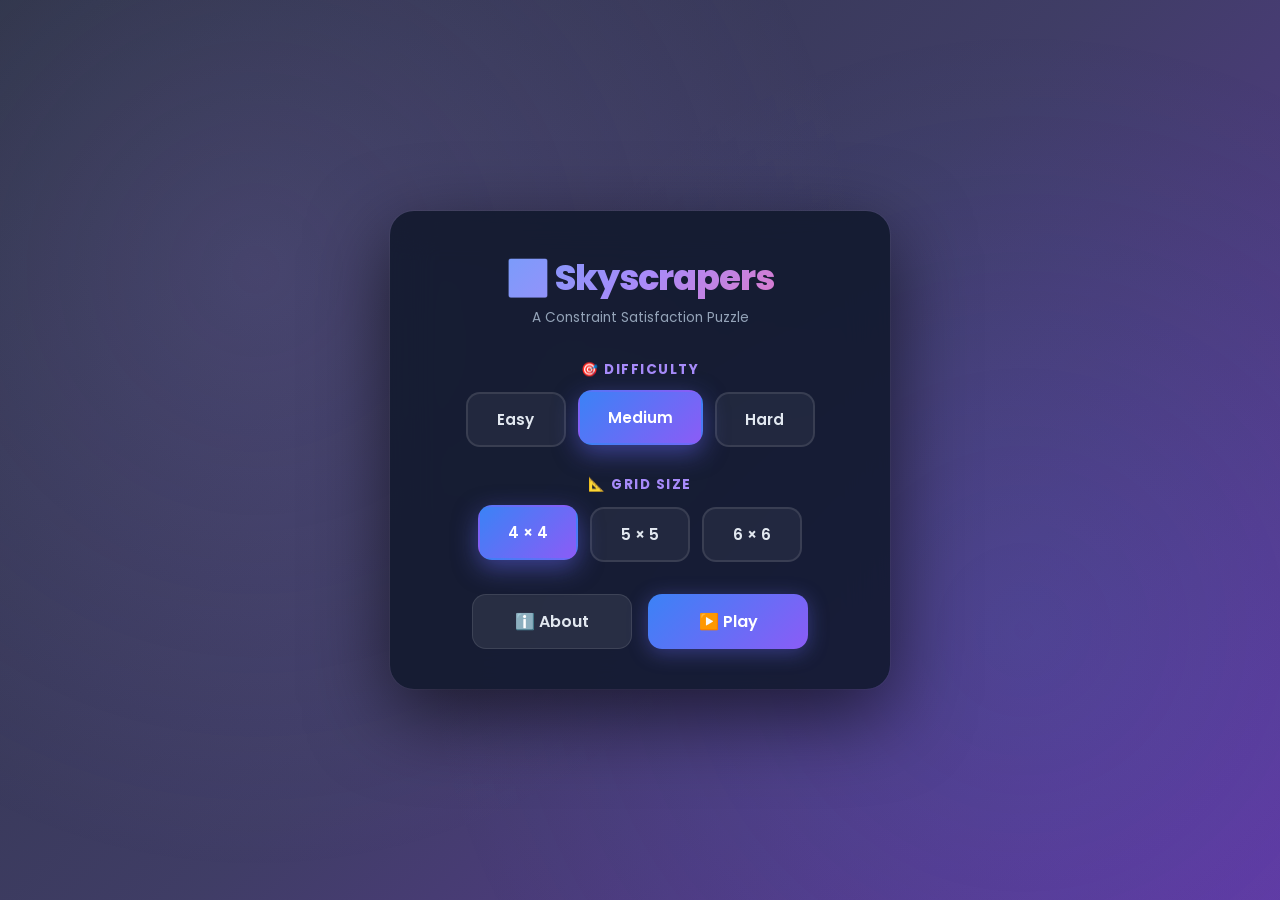
<file: static/landing.html>
<!DOCTYPE html>
<html lang="en">
<head>
    <meta charset="UTF-8">
    <meta name="viewport" content="width=device-width, initial-scale=1.0">
    <title>Skyscrapers — Home</title>
    <link rel="stylesheet" href="/static/style.css?v=3">
    <link href="https://fonts.googleapis.com/css2?family=Poppins:wght@300;400;600;700;800&display=swap" rel="stylesheet">
</head>
<body>
    <div class="app-container landing-container">
        <header class="app-header">
            <h1>🏙️ Skyscrapers</h1>
            <p class="subtitle">A Constraint Satisfaction Puzzle</p>
        </header>

        <div class="landing-section">
            <h3 class="landing-label">🎯 Difficulty</h3>
            <div class="chip-group" id="difficultyGroup">
                <button class="chip" data-value="easy">Easy</button>
                <button class="chip active" data-value="medium">Medium</button>
                <button class="chip" data-value="hard">Hard</button>
            </div>
        </div>

        <div class="landing-section">
            <h3 class="landing-label">📐 Grid Size</h3>
            <div class="chip-group" id="gridGroup">
                <button class="chip active" data-value="4">4 × 4</button>
                <button class="chip" data-value="5">5 × 5</button>
                <button class="chip" data-value="6">6 × 6</button>
            </div>
        </div>

        <div class="landing-actions">
            <button id="aboutBtn" class="btn large">ℹ️ About</button>
            <button id="playBtn" class="btn primary large">▶️ Play</button>
        </div>
    </div>

    <!-- About Modal -->
    <div id="aboutModal" class="modal-overlay">
        <div class="modal">
            <div class="modal-header">
                <h2>ℹ️ About Skyscrapers</h2>
                <button class="modal-close" id="closeAbout">✕</button>
            </div>
            <div class="modal-body">
                <h3>📖 How to Play</h3>
                <ul>
                    <li>Fill the grid so every <strong>row</strong> and <strong>column</strong> contains each number exactly once.</li>
                    <li>The numbers on the edges tell you how many buildings you can see from that direction.</li>
                    <li>A taller building <strong>hides</strong> shorter ones behind it.</li>
                    <li>Click a cell, then click a number to place a building.</li>
                </ul>

                <h3>🧠 CSP Algorithms Used</h3>
                <ul>
                    <li><strong>Backtracking Search</strong> — core recursive search</li>
                    <li><strong>Forward Checking</strong> — prunes impossible values</li>
                    <li><strong>MRV</strong> — picks the most-constrained cell first</li>
                    <li><strong>Degree Heuristic</strong> — tie-breaker for MRV</li>
                    <li><strong>LCV</strong> — tries least-constraining values first</li>
                    <li><strong>AC-3</strong> — arc consistency preprocessing</li>
                </ul>

                <h3>🎯 Try This Demo</h3>
                <ol>
                    <li>Play a puzzle.</li>
                    <li>Click <strong>🤖 Solve (CSP)</strong> — note the "Nodes" value.</li>
                    <li>Click <strong>🏠 Home</strong>, then start a new game.</li>
                    <li>Click <strong>⚡ Solve (AC-3)</strong> — compare "Nodes".</li>
                    <li>AC-3 explores fewer nodes → proves the optimization!</li>
                </ol>
            </div>
        </div>
    </div>

    <script>
        let selectedDifficulty = 'medium';
        let selectedGrid = 4;

        // Chip selection — difficulty
        document.querySelectorAll('#difficultyGroup .chip').forEach(btn => {
            btn.addEventListener('click', () => {
                document.querySelectorAll('#difficultyGroup .chip').forEach(b => b.classList.remove('active'));
                btn.classList.add('active');
                selectedDifficulty = btn.dataset.value;
            });
        });

        // Chip selection — grid
        document.querySelectorAll('#gridGroup .chip').forEach(btn => {
            btn.addEventListener('click', () => {
                document.querySelectorAll('#gridGroup .chip').forEach(b => b.classList.remove('active'));
                btn.classList.add('active');
                selectedGrid = parseInt(btn.dataset.value);
            });
        });

        // Play button
        document.getElementById('playBtn').addEventListener('click', () => {
            window.location.href = `/game?n=${selectedGrid}&difficulty=${selectedDifficulty}`;
        });

        // About modal
        const modal = document.getElementById('aboutModal');
        document.getElementById('aboutBtn').addEventListener('click', () => {
            modal.classList.add('visible');
        });
        document.getElementById('closeAbout').addEventListener('click', () => {
            modal.classList.remove('visible');
        });
        modal.addEventListener('click', (e) => {
            if (e.target === modal) modal.classList.remove('visible');
        });
    </script>
</body>
</html>
</file>
<file: static/style.css>
/* ===== Reset & Base ===== */
* {
    margin: 0;
    padding: 0;
    box-sizing: border-box;
    font-family: 'Poppins', sans-serif;
}

body {
    background: linear-gradient(135deg, #0f172a 0%, #1e1b4b 50%, #4c1d95 100%);
    min-height: 100vh;
    display: flex;
    justify-content: center;
    align-items: center;
    padding: 20px;
    color: #fff;
}

/* ===== App Container ===== */
.app-container {
    background: rgba(15, 23, 42, 0.85);
    backdrop-filter: blur(20px);
    border-radius: 24px;
    padding: 30px;
    box-shadow: 0 25px 80px rgba(0, 0, 0, 0.6), 0 0 0 1px rgba(255, 255, 255, 0.05);
    max-width: 850px;
    width: 100%;
}

/* ===== Header ===== */
.app-header {
    text-align: center;
    margin-bottom: 20px;
}

.app-header h1 {
    font-size: 2.2rem;
    font-weight: 800;
    background: linear-gradient(135deg, #60a5fa, #a78bfa, #f472b6);
    -webkit-background-clip: text;
    -webkit-text-fill-color: transparent;
    background-clip: text;
    letter-spacing: -1px;
}

.subtitle {
    color: #94a3b8;
    font-size: 0.85rem;
    margin-top: 4px;
}

/* ===== Toolbar ===== */
.toolbar {
    display: flex;
    gap: 8px;
    flex-wrap: nowrap;
    justify-content: center;
    margin-bottom: 20px;
    overflow-x: auto;
    padding-bottom: 4px;
}
.toolbar select:hover {
    background-color: rgba(167, 139, 250, 0.12);
    border-color: rgba(167, 139, 250, 0.5);
    transform: translateY(-2px);
    box-shadow: 0 6px 20px rgba(99, 102, 241, 0.25);
}

.toolbar select:focus {
    border-color: #a78bfa;
    box-shadow: 0 0 0 3px rgba(167, 139, 250, 0.25);
    background-color: rgba(167, 139, 250, 0.12);
    transform: translateY(-2px);
}

.toolbar select:active {
    transform: translateY(0);
}

.toolbar select option {
    background: #1e293b;
    color: #e2e8f0;
    padding: 10px 14px;
    border-radius: 8px;
    font-weight: 500;
}
.btn {
    padding: 9px 14px;
    border: none;
    border-radius: 12px;
    background: rgba(255, 255, 255, 0.08);
    color: #e2e8f0;
    font-weight: 600;
    font-size: 0.8rem;
    cursor: pointer;
    transition: all 0.2s ease;
    border: 1px solid rgba(255, 255, 255, 0.1);
    white-space: nowrap;
}
.btn:hover {
    background: rgba(255, 255, 255, 0.15);
    transform: translateY(-2px);
}

.btn.primary {
    background: linear-gradient(135deg, #3b82f6, #8b5cf6);
    color: white;
    border: none;
    box-shadow: 0 4px 20px rgba(99, 102, 241, 0.4);
}

.btn.primary:hover {
    box-shadow: 0 6px 25px rgba(99, 102, 241, 0.6);
}

.toolbar select {
    appearance: none;
    -webkit-appearance: none;
    -moz-appearance: none;
    background-color: rgba(255, 255, 255, 0.08);
    border: 1px solid rgba(255, 255, 255, 0.1);
    border-radius: 14px;
    padding: 9px 36px 9px 14px;
    color: #e2e8f0;
    font-weight: 600;
    font-size: 0.8rem;
    cursor: pointer;
    outline: none;
    transition: all 0.28s cubic-bezier(0.4, 0, 0.2, 1);
    background-image: url("data:image/svg+xml,%3Csvg xmlns='http://www.w3.org/2000/svg' width='12' height='12' viewBox='0 0 24 24' fill='none' stroke='%23a78bfa' stroke-width='3' stroke-linecap='round' stroke-linejoin='round'%3E%3Cpolyline points='6 9 12 15 18 9'/%3E%3C/svg%3E");
    background-repeat: no-repeat;
    background-position: right 12px center;
    background-size: 11px;
    white-space: nowrap;
}
.toolbar select option {
    background: #1e293b;
    color: #e2e8f0;
}

/* ===== Stats Bar ===== */
.stats-bar {
    display: grid;
    grid-template-columns: repeat(4, 1fr);
    gap: 10px;
    margin-bottom: 25px;
}

.stat {
    background: rgba(255, 255, 255, 0.04);
    border-radius: 12px;
    padding: 10px 14px;
    text-align: center;
    border: 1px solid rgba(255, 255, 255, 0.06);
}

.stat .label {
    display: block;
    font-size: 0.65rem;
    color: #94a3b8;
    text-transform: uppercase;
    letter-spacing: 1.5px;
    font-weight: 600;
}

.stat .value {
    display: block;
    font-size: 1.15rem;
    font-weight: 700;
    color: #60a5fa;
    margin-top: 2px;
}

/* ===== Game Wrapper ===== */
.game-wrapper {
    display: flex;
    flex-direction: column;
    align-items: center;
    gap: 20px;
}

/* ===== Board Container ===== */
.board-container {
    display: grid;
    gap: 4px;
    background: rgba(0, 0, 0, 0.4);
    padding: 14px;
    border-radius: 18px;
    box-shadow: inset 0 2px 20px rgba(0, 0, 0, 0.5);
    position: relative;
}

/* Grid cell = building */
.cell {
    width: 58px;
    height: 58px;
    border-radius: 8px;
    display: flex;
    flex-direction: column-reverse;
    justify-content: flex-start;
    align-items: center;
    cursor: pointer;
    position: relative;
    overflow: hidden;
    background: rgba(255, 255, 255, 0.06);
    border: 1px solid rgba(255, 255, 255, 0.08);
    transition: all 0.2s ease;
}
.cell:hover {
    background: rgba(255, 255, 255, 0.12);
    transform: scale(1.05);
    z-index: 5;
}

.cell.selected {
    border: 2px solid #60a5fa;
    box-shadow: 0 0 20px rgba(96, 165, 250, 0.6);
    transform: scale(1.08);
    z-index: 10;
}

.cell.fixed {
    cursor: default;
    background: rgba(96, 165, 250, 0.15);
}

.cell.fixed:hover {
    transform: none;
}

.cell.hint {
    animation: hintPulse 0.8s ease;
    border: 2px solid #4ade80;
}

.cell.error {
    border: 2px solid #f87171;
    box-shadow: 0 0 15px rgba(248, 113, 113, 0.5);
}

.cell.solved {
    border: 2px solid #fbbf24;
    box-shadow: 0 0 15px rgba(251, 191, 36, 0.4);
}

@keyframes hintPulse {
    0%, 100% { transform: scale(1); }
    50% { transform: scale(1.15); }
}

/* Building segments */
.segment {
    width: 80%;
    border-radius: 3px;
    margin-bottom: 2px;
    transition: all 0.3s ease;
    position: relative;
}

.segment.h1 { background: linear-gradient(180deg, #86efac, #22c55e); height: 8px; }
.segment.h2 { background: linear-gradient(180deg, #93c5fd, #3b82f6); height: 8px; }
.segment.h3 { background: linear-gradient(180deg, #c4b5fd, #8b5cf6); height: 8px; }
.segment.h4 { background: linear-gradient(180deg, #fda4af, #f43f5e); height: 8px; }
.segment.h5 { background: linear-gradient(180deg, #fcd34d, #f59e0b); height: 8px; }
.segment.h6 { background: linear-gradient(180deg, #f0abfc, #d946ef); height: 8px; }

.cell-number {
    position: absolute;
    top: 2px;
    right: 4px;
    font-size: 0.72rem;
    font-weight: 800;
    color: #ffffff;
    text-shadow: 0 1px 3px rgba(0, 0, 0, 0.9), 0 0 6px rgba(0, 0, 0, 0.6);
    background: rgba(0, 0, 0, 0.35);
    padding: 0 3px;
    border-radius: 4px;
    line-height: 1.1;
    z-index: 2;
}
/* ===== Clues ===== */
.clue {
    display: flex;
    align-items: center;
    justify-content: center;
    font-weight: 700;
    font-size: 1rem;
    color: #fbbf24;
    background: rgba(251, 191, 36, 0.1);
    border-radius: 8px;
    border: 1px solid rgba(251, 191, 36, 0.25);
    min-width: 40px;
    min-height: 40px;
}

.clue.empty {
    opacity: 0.35;
    background: rgba(255, 255, 255, 0.02);
}
.clue.corner {
    background: transparent;
    border: none;
}

/* ===== Legend ===== */
.legend {
    display: flex;
    gap: 16px;
    flex-wrap: wrap;
    justify-content: center;
    padding: 8px 16px;
    background: rgba(255, 255, 255, 0.03);
    border-radius: 12px;
    border: 1px solid rgba(255, 255, 255, 0.06);
}

.legend-item {
    display: flex;
    align-items: center;
    gap: 6px;
    font-size: 0.75rem;
    color: #94a3b8;
    font-weight: 500;
}

.swatch {
    width: 14px;
    height: 14px;
    border-radius: 4px;
    display: inline-block;
}

.swatch.s1 { background: #22c55e; }
.swatch.s2 { background: #3b82f6; }
.swatch.s3 { background: #8b5cf6; }
.swatch.s4 { background: #f43f5e; }
.swatch.s5 { background: #f59e0b; }
.swatch.s6 { background: #d946ef; }

/* ===== Number Pad ===== */
.number-pad {
    display: flex;
    gap: 8px;
    flex-wrap: wrap;
    justify-content: center;
    margin-top: 10px;
}

.num-btn {
    width: 50px;
    height: 50px;
    border-radius: 12px;
    border: 1px solid rgba(255, 255, 255, 0.1);
    background: rgba(255, 255, 255, 0.08);
    color: #e2e8f0;
    font-size: 1.2rem;
    font-weight: 700;
    cursor: pointer;
    transition: all 0.15s ease;
}

.num-btn:hover {
    background: linear-gradient(135deg, #3b82f6, #8b5cf6);
    transform: translateY(-3px);
    box-shadow: 0 6px 20px rgba(99, 102, 241, 0.4);
}

.num-btn.erase {
    background: rgba(248, 113, 113, 0.15);
    color: #f87171;
    border-color: rgba(248, 113, 113, 0.3);
}

.num-btn.erase:hover {
    background: #ef4444;
    color: white;
}

/* ===== Message ===== */
.message {
    text-align: center;
    margin: 0 0 20px 0;
    font-weight: 600;
    min-height: 44px;
    line-height: 44px;
    color: #60a5fa;
    font-size: 1rem;
    padding: 8px 16px;
    border-radius: 12px;
    transition: all 0.3s ease;
    background: rgba(96, 165, 250, 0.1);
    border: 1px solid rgba(96, 165, 250, 0.25);
}

.message.success {
    color: #4ade80;
    background: rgba(74, 222, 128, 0.15);
    border: 1px solid rgba(74, 222, 128, 0.4);
    box-shadow: 0 0 20px rgba(74, 222, 128, 0.2);
}

.message.error {
    color: #f87171;
    background: rgba(248, 113, 113, 0.15);
    border: 1px solid rgba(248, 113, 113, 0.4);
    box-shadow: 0 0 20px rgba(248, 113, 113, 0.2);
}
/* ===== Footer ===== */
.app-footer {
    text-align: center;
    margin-top: 20px;
    color: #64748b;
    font-size: 0.75rem;
    font-weight: 400;
}
/* ===== Info Panels ===== */
.info-panels {
    display: grid;
    grid-template-columns: repeat(3, 1fr);
    gap: 10px;
    margin-top: 25px;
    margin-bottom: 10px;
}

.info-card {
    background: rgba(255, 255, 255, 0.03);
    border: 1px solid rgba(255, 255, 255, 0.06);
    border-radius: 12px;
    padding: 12px 14px;
}

.info-card h3 {
    font-size: 0.8rem;
    color: #a78bfa;
    margin-bottom: 6px;
    font-weight: 700;
}

.info-card ul, .info-card ol {
    padding-left: 16px;
    color: #94a3b8;
    font-size: 0.7rem;
    line-height: 1.5;
}

.info-card li {
    margin-bottom: 2px;
}

.info-card strong {
    color: #60a5fa;
}

.demo-note {
    margin-top: 6px;
    padding: 6px 8px;
    background: rgba(74, 222, 128, 0.1);
    border-left: 2px solid #4ade80;
    border-radius: 4px;
    font-size: 0.65rem;
    color: #86efac;
}
/* Make container wider to fit panels nicely */
.app-container {
    max-width: 1100px !important;
}

/* Responsive: stack panels on small screens */
@media (max-width: 900px) {
    .info-panels {
        grid-template-columns: 1fr;
    }
}

/* Make board slightly larger for balance */
.cell {
    width: 60px;
    height: 60px;
}

@media (max-width: 640px) {
    .cell { width: 42px; height: 42px; }
    .info-panels { grid-template-columns: 1fr; }
    .clue { min-width: 34px; min-height: 34px; font-size: 0.85rem; }
}
/* ===== Responsive ===== */
/* ============================================
   RESPONSIVE — TABLET (640px to 900px)
   ============================================ */
@media (max-width: 900px) {
    .info-panels {
        grid-template-columns: 1fr;
        gap: 12px;
    }
    .app-container {
        padding: 24px;
    }
}

/* ============================================
   RESPONSIVE — MOBILE (< 640px)
   ============================================ */
@media (max-width: 640px) {
    body {
        padding: 8px;
        align-items: flex-start;
    }

    .app-container {
        padding: 16px 12px;
        border-radius: 16px;
    }

    /* ---- Header ---- */
    .app-header h1 {
        font-size: 1.7rem;
    }
    .subtitle {
        font-size: 0.75rem;
    }

    /* ---- Toolbar: two rows ---- */
    .toolbar {
        display: grid;
        grid-template-columns: repeat(2, 1fr);
        gap: 8px;
        flex-wrap: unset;
        overflow-x: visible;
        padding-bottom: 0;
    }

    .toolbar select {
        width: 100%;
        padding: 10px 30px 10px 12px;
        font-size: 0.8rem;
    }

    .btn {
        padding: 10px 8px;
        font-size: 0.75rem;
        border-radius: 10px;
        white-space: nowrap;
        text-align: center;
        justify-content: center;
    }

    #newGame {
        grid-column: span 2;
    }

    /* ---- Message ---- */
    .message {
        font-size: 0.82rem;
        min-height: 40px;
        line-height: 40px;
        padding: 6px 10px;
        margin-bottom: 12px;
    }

    /* ---- Stats Bar: 2x2 ---- */
    .stats-bar {
        grid-template-columns: repeat(2, 1fr);
        gap: 8px;
        margin-bottom: 16px;
    }

    .stat {
        padding: 8px 10px;
    }

    .stat .label {
        font-size: 0.55rem;
        letter-spacing: 1px;
    }

    .stat .value {
        font-size: 0.95rem;
    }

    /* ---- Game Wrapper ---- */
    .game-wrapper {
        gap: 12px;
    }

    /* ---- Board ---- */
    .board-container {
        padding: 8px;
        gap: 3px;
        max-width: 100%;
        overflow: hidden;
    }

    .cell {
        width: 12vw;
        height: 12vw;
        max-width: 46px;
        max-height: 46px;
        border-radius: 6px;
    }

    .cell-number {
        font-size: 0.6rem;
        top: 1px;
        right: 3px;
        padding: 0 2px;
    }

    .segment {
        width: 70%;
        margin-bottom: 1px;
    }

    .segment.h1, .segment.h2, .segment.h3,
    .segment.h4, .segment.h5, .segment.h6 {
        height: 5px;
    }

    /* ---- Clues ---- */
    .clue {
        min-width: 11vw;
        min-height: 11vw;
        max-width: 44px;
        max-height: 44px;
        font-size: 0.85rem;
        border-radius: 6px;
    }

    /* ---- Legend ---- */
    .legend {
        gap: 8px;
        padding: 6px 10px;
        flex-wrap: wrap;
        justify-content: center;
    }

    .legend-item {
        font-size: 0.65rem;
        gap: 4px;
    }

    .swatch {
        width: 11px;
        height: 11px;
    }

    /* ---- Number Pad ---- */
    .number-pad {
        display: grid;
        grid-template-columns: repeat(auto-fit, minmax(44px, 1fr));
        gap: 6px;
        width: 100%;
        max-width: 100%;
    }

    .num-btn {
        width: 100%;
        height: 48px;
        font-size: 1.1rem;
        border-radius: 10px;
    }

    /* ---- Info Panels ---- */
    .info-panels {
        grid-template-columns: 1fr;
        gap: 10px;
        margin-top: 16px;
    }

    .info-card {
        padding: 12px;
    }

    .info-card h3 {
        font-size: 0.85rem;
    }

    .info-card ul, .info-card ol {
        font-size: 0.72rem;
        padding-left: 16px;
    }

    /* ---- Modal ---- */
    .modal {
        padding: 24px 18px;
        border-radius: 18px;
        max-width: 92%;
    }

    .win-modal {
        padding: 28px 20px 22px 20px;
    }

    .win-icon {
        font-size: 3rem;
    }

    .win-title {
        font-size: 1.5rem;
    }

    .win-subtitle {
        font-size: 0.85rem;
        margin-bottom: 16px;
    }

    .win-stats {
        gap: 8px;
        margin-bottom: 20px;
    }

    .win-stat {
        padding: 10px 6px;
        border-radius: 10px;
    }

    .win-stat-label {
        font-size: 0.55rem;
        letter-spacing: 1px;
    }

    .win-stat-value {
        font-size: 1.05rem;
    }

    .btn.large {
        padding: 12px 24px;
        font-size: 0.9rem;
    }

    .modal-header h2 {
        font-size: 1.1rem;
    }

    .modal-body ul, .modal-body ol {
        font-size: 0.8rem;
    }

    .modal-body h3 {
        font-size: 0.9rem;
    }
}

/* ============================================
   RESPONSIVE — TINY MOBILE (< 400px)
   ============================================ */
@media (max-width: 400px) {
    .cell {
        width: 11vw;
        height: 11vw;
    }
    .clue {
        min-width: 10vw;
        min-height: 10vw;
    }
    .btn {
        font-size: 0.7rem;
        padding: 9px 6px;
    }
    .num-btn {
        height: 44px;
        font-size: 1rem;
    }
}
/* ===== Modal Overlay (shared for all modals) ===== */
.modal-overlay {
    position: fixed;
    top: 0;
    right: 0;
    bottom: 0;
    left: 0;
    background: rgba(10, 15, 30, 0.75);
    backdrop-filter: blur(8px);
    display: flex;
    align-items: center;
    justify-content: center;
    z-index: 10000;
    opacity: 0;
    pointer-events: none;
    transition: opacity 0.35s ease;
    overflow: hidden;
    padding: 20px;
}
.modal-overlay.visible {
    opacity: 1;
    pointer-events: auto;
}

.modal {
    background: linear-gradient(145deg, #1a1f35 0%, #0f172a 100%);
    border: 1px solid rgba(167, 139, 250, 0.25);
    border-radius: 24px;
    padding: 32px;
    max-width: 480px;
    width: 90%;
    box-shadow: 
        0 30px 80px rgba(0, 0, 0, 0.7),
        0 0 0 1px rgba(167, 139, 250, 0.1),
        inset 0 1px 0 rgba(255, 255, 255, 0.05);
    transform: scale(0.9) translateY(20px);
    transition: transform 0.4s cubic-bezier(0.34, 1.56, 0.64, 1);
    position: relative;
    overflow: hidden;
}

.modal-overlay.visible .modal {
    transform: scale(1) translateY(0);
}

/* Decorative glow */
.modal::before {
    content: '';
    position: absolute;
    top: -50%;
    left: -50%;
    width: 200%;
    height: 200%;
    background: radial-gradient(circle at center, rgba(167, 139, 250, 0.15), transparent 60%);
    pointer-events: none;
    animation: modalGlow 4s ease-in-out infinite;
}

@keyframes modalGlow {
    0%, 100% { opacity: 0.5; }
    50% { opacity: 1; }
}

/* ===== Win Modal ===== */
.win-modal {
    text-align: center;
    padding: 40px 32px 32px 32px;
}

.win-icon {
    font-size: 4rem;
    margin-bottom: 8px;
    animation: winBounce 0.8s ease-in-out infinite alternate;
    display: inline-block;
}

@keyframes winBounce {
    from { transform: translateY(0) scale(1); }
    to { transform: translateY(-12px) scale(1.08); }
}

.win-title {
    font-size: 1.9rem;
    font-weight: 800;
    background: linear-gradient(135deg, #60a5fa, #a78bfa, #f472b6);
    -webkit-background-clip: text;
    -webkit-text-fill-color: transparent;
    background-clip: text;
    margin-bottom: 6px;
    letter-spacing: -0.5px;
}

.win-subtitle {
    color: #94a3b8;
    font-size: 0.95rem;
    margin-bottom: 24px;
}

.win-stats {
    display: grid;
    grid-template-columns: repeat(3, 1fr);
    gap: 12px;
    margin-bottom: 28px;
    position: relative;
    z-index: 1;
}

.win-stat {
    background: rgba(255, 255, 255, 0.04);
    border: 1px solid rgba(255, 255, 255, 0.08);
    border-radius: 14px;
    padding: 14px 10px;
    transition: all 0.25s ease;
}

.win-stat:hover {
    background: rgba(167, 139, 250, 0.1);
    border-color: rgba(167, 139, 250, 0.3);
    transform: translateY(-3px);
}

.win-stat-label {
    display: block;
    font-size: 0.65rem;
    color: #94a3b8;
    text-transform: uppercase;
    letter-spacing: 1.5px;
    font-weight: 600;
    margin-bottom: 4px;
}

.win-stat-value {
    display: block;
    font-size: 1.3rem;
    font-weight: 800;
    color: #60a5fa;
}

.win-actions {
    position: relative;
    z-index: 1;
}

.btn.large {
    padding: 14px 32px;
    font-size: 1rem;
    border-radius: 14px;
}

/* ===== Modal (generic — from landing page too) ===== */
.modal-header {
    display: flex;
    justify-content: space-between;
    align-items: center;
    margin-bottom: 20px;
    position: relative;
    z-index: 1;
}

.modal-header h2 {
    font-size: 1.3rem;
    color: #a78bfa;
    font-weight: 700;
}

.modal-close {
    background: rgba(255, 255, 255, 0.06);
    border: 1px solid rgba(255, 255, 255, 0.1);
    border-radius: 10px;
    color: #e2e8f0;
    font-size: 1rem;
    width: 36px;
    height: 36px;
    cursor: pointer;
    transition: all 0.2s ease;
    font-weight: 700;
}

.modal-close:hover {
    background: rgba(248, 113, 113, 0.2);
    border-color: rgba(248, 113, 113, 0.4);
    color: #f87171;
    transform: rotate(90deg);
}

.modal-body {
    position: relative;
    z-index: 1;
    max-height: 60vh;
    overflow-y: auto;
    padding-right: 8px;
}

.modal-body h3 {
    color: #a78bfa;
    font-size: 0.95rem;
    margin-top: 16px;
    margin-bottom: 8px;
    font-weight: 700;
}

.modal-body h3:first-child {
    margin-top: 0;
}

.modal-body ul, .modal-body ol {
    padding-left: 20px;
    color: #cbd5e1;
    font-size: 0.85rem;
    line-height: 1.7;
}

.modal-body li {
    margin-bottom: 6px;
}

.modal-body strong {
    color: #60a5fa;
    font-weight: 600;
}

/* Scrollbar styling for modal body */
.modal-body::-webkit-scrollbar {
    width: 6px;
}
.modal-body::-webkit-scrollbar-track {
    background: rgba(255, 255, 255, 0.03);
    border-radius: 10px;
}
.modal-body::-webkit-scrollbar-thumb {
    background: rgba(167, 139, 250, 0.4);
    border-radius: 10px;
}
.modal-body::-webkit-scrollbar-thumb:hover {
    background: rgba(167, 139, 250, 0.7);
}
/* ============================================
   LANDING PAGE STYLES
   ============================================ */
.landing-container {
    max-width: 640px;
    text-align: center;
}

.landing-section {
    margin-bottom: 28px;
    text-align: left;
}

.landing-label {
    font-size: 0.85rem;
    color: #a78bfa;
    font-weight: 700;
    text-transform: uppercase;
    letter-spacing: 1.5px;
    margin-bottom: 12px;
    text-align: center;
}

.chip-group {
    display: flex;
    gap: 12px;
    justify-content: center;
    flex-wrap: wrap;
}

.chip {
    padding: 14px 28px;
    border-radius: 14px;
    border: 2px solid rgba(255, 255, 255, 0.1);
    background: rgba(255, 255, 255, 0.05);
    color: #e2e8f0;
    font-size: 0.95rem;
    font-weight: 600;
    cursor: pointer;
    transition: all 0.25s cubic-bezier(0.4, 0, 0.2, 1);
    font-family: 'Poppins', sans-serif;
    min-width: 100px;
}

.chip:hover {
    background: rgba(167, 139, 250, 0.12);
    border-color: rgba(167, 139, 250, 0.5);
    transform: translateY(-3px);
    box-shadow: 0 8px 20px rgba(99, 102, 241, 0.2);
}

.chip.active {
    background: linear-gradient(135deg, #3b82f6, #8b5cf6);
    border-color: transparent;
    color: white;
    box-shadow: 0 8px 25px rgba(99, 102, 241, 0.5);
    transform: translateY(-2px);
}

.landing-actions {
    display: flex;
    gap: 16px;
    justify-content: center;
    margin-top: 36px;
    flex-wrap: wrap;
}

.landing-actions .btn.large {
    min-width: 160px;
}

.landing-footer {
    margin-top: 40px;
    color: #64748b;
    font-size: 0.75rem;
}

/* Mobile adjustments for landing */
@media (max-width: 640px) {
    .chip {
        padding: 12px 20px;
        font-size: 0.85rem;
        min-width: 80px;
    }
    .landing-actions .btn.large {
        min-width: 130px;
        padding: 12px 20px;
        font-size: 0.9rem;
    }
    .landing-label {
        font-size: 0.75rem;
    }
}
/* ============================================
   LANDING PAGE — Layout Fix
   ============================================ */

/* Center the landing container vertically */
body:has(.landing-container) {
    align-items: center;
}
/* Narrow the landing container to fit its content */
.landing-container {
    max-width: 500px !important;
    padding: 40px 32px !important;
}

/* Slightly tighter spacing inside */
.landing-container .app-header {
    margin-bottom: 32px;
}

.landing-container .landing-section {
    margin-bottom: 28px;
}

.landing-container .landing-actions {
    margin-top: 32px;
}

.landing-container .landing-footer {
    margin-top: 28px;
}
/* ============================================
   LANDING PAGE — Background Image
   ============================================ */

body:has(.landing-container) {
    background:
        linear-gradient(135deg, rgba(15, 23, 42, 0.88) 0%, rgba(30, 27, 75, 0.85) 50%, rgba(76, 29, 149, 0.88) 100%),
        url('https://images.unsplash.com/photo-1480714378408-67cf0d13bc1b?auto=format&fit=crop&w=1920&q=80') center/cover no-repeat fixed;
    position: relative;
}

body:has(.landing-container)::before {
    content: '';
    position: fixed;
    top: 0;
    left: 0;
    width: 100%;
    height: 100%;
    background: radial-gradient(circle at 20% 30%, rgba(167, 139, 250, 0.15), transparent 50%),
                radial-gradient(circle at 80% 70%, rgba(59, 130, 246, 0.12), transparent 50%);
    pointer-events: none;
    z-index: 0;
}

/* Make sure the container sits above the glow */
body:has(.landing-container) .app-container {
    position: relative;
    z-index: 1;
}
/* ============================================
   GAME PAGE — 3-Column Layout
   ============================================ */
.game-page-container {
    max-width: 1200px !important;
}

.game-layout {
    display: grid;
    grid-template-columns: 240px auto 260px;
    gap: 22px;
    justify-content: center;
    align-items: start;
    margin-top: 4px;
}

/* ============================================
   CONTROL PANEL (Left Column)
   ============================================ */
.controls-panel {
    display: flex;
    flex-direction: column;
    gap: 16px;
}

.panel-section {
    background: linear-gradient(145deg, rgba(30, 41, 59, 0.5) 0%, rgba(15, 23, 42, 0.7) 100%);
    border: 1px solid rgba(167, 139, 250, 0.15);
    border-radius: 16px;
    padding: 14px 14px 16px 14px;
    display: flex;
    flex-direction: column;
    gap: 8px;
    box-shadow: 
        0 10px 30px rgba(0, 0, 0, 0.25),
        inset 0 1px 0 rgba(255, 255, 255, 0.04);
}

.panel-title {
    font-size: 0.68rem;
    font-weight: 700;
    text-transform: uppercase;
    letter-spacing: 1.5px;
    color: #a78bfa;
    padding-bottom: 10px;
    margin-bottom: 4px;
    border-bottom: 1px solid rgba(167, 139, 250, 0.15);
    text-align: center;
}

/* ---- Panel Buttons ---- */
.panel-btn {
    width: 100%;
    padding: 11px 14px;
    font-size: 0.82rem;
    border-radius: 10px;
    text-align: center;
    font-weight: 600;
    letter-spacing: 0.2px;
    display: flex;
    align-items: center;
    justify-content: center;
    gap: 6px;
    transition: all 0.2s ease;
    cursor: pointer;
    border: 1px solid rgba(255, 255, 255, 0.08);
    background: rgba(255, 255, 255, 0.05);
    color: #e2e8f0;
    white-space: nowrap;
}

.panel-btn:hover {
    background: rgba(167, 139, 250, 0.15);
    border-color: rgba(167, 139, 250, 0.4);
    transform: translateY(-1px);
    box-shadow: 0 6px 16px rgba(99, 102, 241, 0.2);
}

.panel-btn:active {
    transform: translateY(0);
}

.panel-btn.primary {
    background: linear-gradient(135deg, #3b82f6, #8b5cf6);
    color: white;
    border: none;
    box-shadow: 0 4px 16px rgba(99, 102, 241, 0.4);
}

.panel-btn.primary:hover {
    box-shadow: 0 8px 24px rgba(99, 102, 241, 0.6);
    transform: translateY(-2px);
}

/* ---- Stat Rows ---- */
.stat-row {
    display: flex;
    justify-content: space-between;
    align-items: center;
    padding: 7px 10px;
    background: rgba(0, 0, 0, 0.2);
    border-radius: 8px;
    border: 1px solid rgba(255, 255, 255, 0.04);
}

.stat-label {
    font-size: 0.7rem;
    color: #94a3b8;
    font-weight: 600;
    letter-spacing: 0.3px;
}

.stat-value {
    font-size: 0.82rem;
    color: #60a5fa;
    font-weight: 700;
    font-family: 'Poppins', monospace;
}

/* ============================================
   CENTER: Board Column
   ============================================ */
.board-center {
    display: flex;
    flex-direction: column;
    align-items: center;
    gap: 14px;
}

/* ============================================
   RIGHT: Info Side
   ============================================ */
.info-side .info-card {
    background: rgba(255, 255, 255, 0.03);
    border: 1px solid rgba(255, 255, 255, 0.06);
    border-radius: 14px;
    padding: 16px 18px;
}

.info-side .info-card h3 {
    font-size: 0.9rem;
    color: #a78bfa;
    margin-bottom: 10px;
    font-weight: 700;
}

.info-side .info-card ul {
    padding-left: 18px;
    color: #cbd5e1;
    font-size: 0.78rem;
    line-height: 1.7;
}

.info-side .info-card li {
    margin-bottom: 6px;
}

.info-side .info-card strong {
    color: #60a5fa;
}

/* ============================================
   RESPONSIVE
   ============================================ */
@media (max-width: 1100px) {
    .game-layout {
        grid-template-columns: 220px auto 220px;
        gap: 16px;
    }
    .panel-btn {
        font-size: 0.78rem;
        padding: 10px 10px;
    }
}

@media (max-width: 900px) {
    .game-layout {
        grid-template-columns: 1fr;
        gap: 16px;
    }
    .controls-panel {
        flex-direction: column;
        max-width: 400px;
        margin: 0 auto;
        width: 100%;
    }
    .panel-btn {
        font-size: 0.85rem;
        padding: 12px 16px;
    }
}
/* ============================================
   GAME PAGE — Background Image
   ============================================ */

body:has(.game-page-container) {
    background:
        linear-gradient(135deg, rgba(15, 23, 42, 0.92) 0%, rgba(30, 27, 75, 0.90) 50%, rgba(76, 29, 149, 0.92) 100%),
        url('https://images.unsplash.com/photo-1480714378408-67cf0d13bc1b?auto=format&fit=crop&w=1920&q=80') center/cover no-repeat fixed;
    align-items: flex-start;
}

body:has(.game-page-container)::before {
    content: '';
    position: fixed;
    top: 0;
    left: 0;
    width: 100%;
    height: 100%;
    background: radial-gradient(circle at 20% 30%, rgba(167, 139, 250, 0.12), transparent 50%),
                radial-gradient(circle at 80% 70%, rgba(59, 130, 246, 0.10), transparent 50%);
    pointer-events: none;
    z-index: 0;
}

body:has(.game-page-container) .app-container {
    position: relative;
    z-index: 1;
}
</file>
